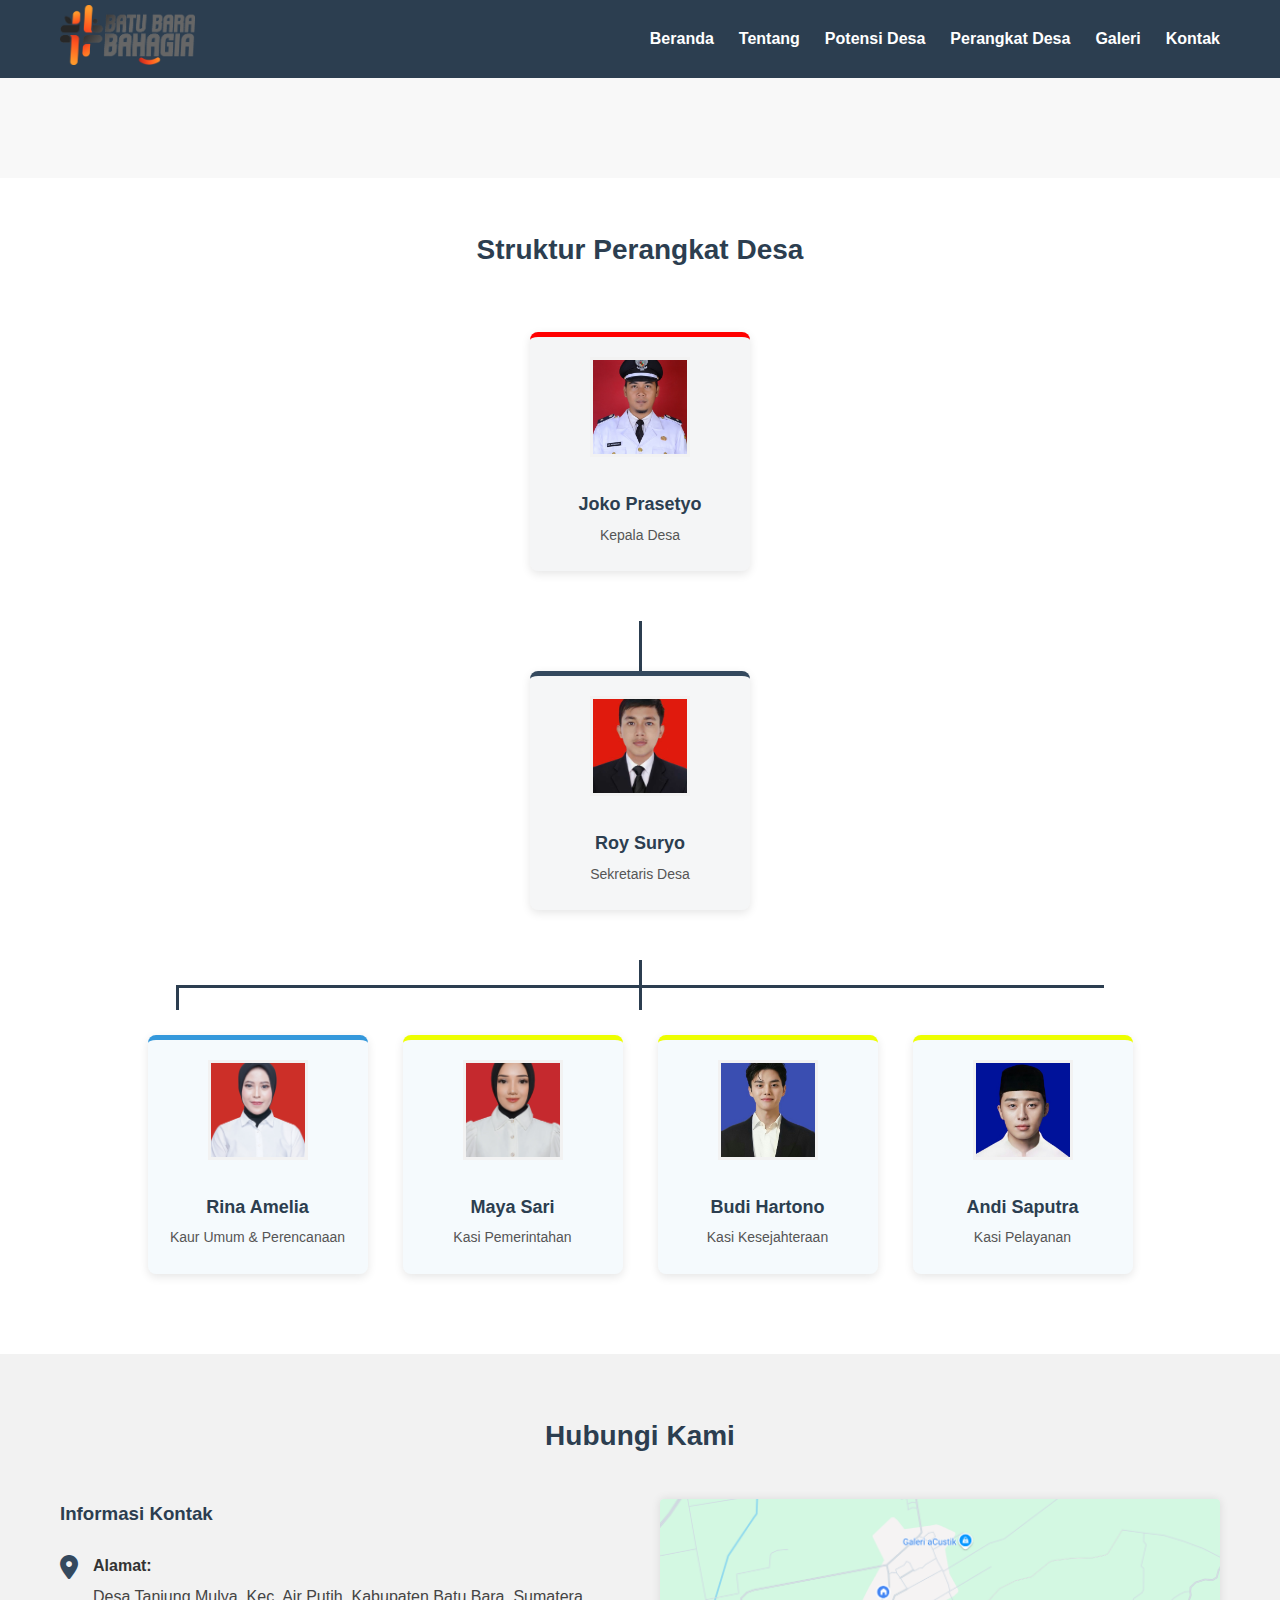
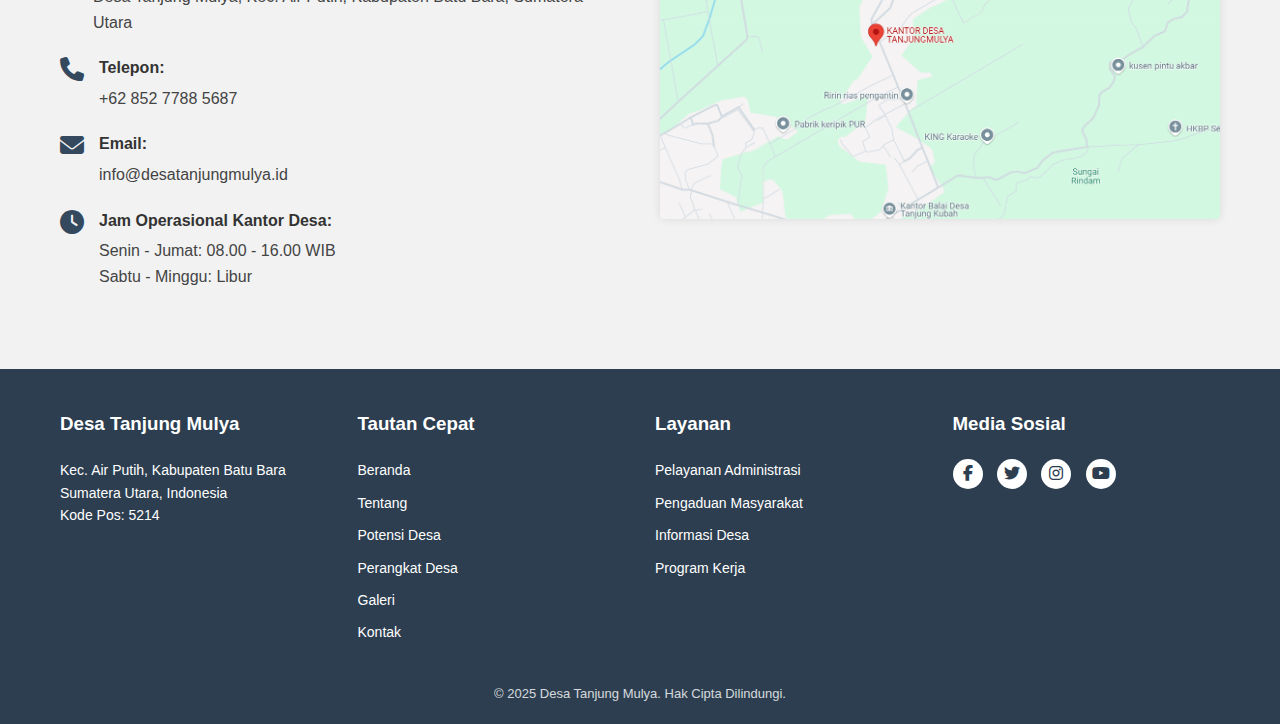
<file: info/infoperangkatdesa.html>
<!DOCTYPE html>
<html lang="id">
<head>
    <meta charset="UTF-8">
    <meta name="viewport" content="width=device-width, initial-scale=1.0">
    <title>Desa Tanjung Mulya - Kec. Air Putih, Kabupaten Batu Bara</title>
    <link rel="stylesheet" href="../assets/css/style.css">
    <link rel="stylesheet" href="../assets/css/infoperangkatdesa.css">
    <link rel="stylesheet"href="https://cdnjs.cloudflare.com/ajax/libs/font-awesome/6.4.0/css/all.min.css"/>
    <link rel="icon" type="image/x-icon" href="../assets/img/favicon.ico">
</head>
<body>
    <!-- Header Section -->
    <header>
        <div class="container header-content">
            <div class="logo">
                 <a href="https://batubarakab.go.id/" target="_blank">
                <img src="../assets/img/hastag_black.png" alt="Logo Desa Tanjung Mulya">
                <div class="logo-text">
                    </a>
                </div>
            </div>
            <div class="menu-toggle">
                <span></span>
                <span></span>
                <span></span>
            </div>
            <nav>
                <ul>
                    <li><a href="../index.html#beranda">Beranda</a></li>
                    <li><a href="../index.html#tentang">Tentang</a></li>
                    <li><a href="../index.html#potensi">Potensi Desa</a></li>
                    <li><a href="infoperangkatdesa.html">Perangkat Desa</a></li>
                    <li><a href="../index.html#galeri">Galeri</a></li>
                    <li><a href="#kontakinfoperangkat">Kontak</a></li>
                </ul>
            </nav>
        </div>
    </header>
<section class="section" id="perangkat" style="margin-top: 100px; padding-top: 50px;">
    <div class="container">
        <div class="section-title text-center mb-4">
            <h2>Struktur Perangkat Desa</h2>
        </div>

        <div class="org-chart">
            <!-- Level 1: Kepala Desa -->
            <div class="org-level">
                <div class="org-box kades">
                    <div class="org-content">
                        <img src="../assets/img/perangkatdesa/kades.png" alt="Kepala Desa">
                        <h5>Joko Prasetyo</h5>
                        <p>Kepala Desa</p>
                        <div class="org-tooltip">
                            <p><strong>Nama:</strong> Joko Prasetyo</p>
                            <p><strong>Umur:</strong> 45 tahun</p>
                            <p><strong>TTL:</strong> Sleman, 12 Januari 1980</p>
                        </div>
                    </div>
                </div>
            </div>

            <!-- Vertical connector -->
            <div class="vertical-connector"></div>

            <!-- Level 2: Sekretaris Desa -->
            <div class="org-level">
                <div class="org-box sekdes">
                    <div class="org-content">
                        <img src="../assets/img/perangkatdesa/sekdes.png" alt="Sekretaris Desa">
                        <h5>Roy Suryo</h5>
                        <p>Sekretaris Desa</p>
                        <div class="org-tooltip">
                            <p><strong>Nama:</strong> Roy Suryo</p>
                            <p><strong>Umur:</strong> 40 tahun</p>
                            <p><strong>TTL:</strong> Bantul, 20 Maret 1985</p>
                        </div>
                    </div>
                </div>
            </div>

            <!-- Vertical connector -->
            <div class="vertical-connector"></div>

            <!-- Level 3: Kaur & Kasi -->
            <div class="org-level">
                <div class="horizontal-container">
                    <div class="horizontal-connector" style="width: 80%;"></div>

                    <div class="level-3-boxes">
                        <div class="org-box kaur">
                            <div class="org-content">
                                <img src="../assets/img/perangkatdesa/kaurumum.png" alt="Kaur Umum">
                                <h6>Rina Amelia</h6>
                                <p>Kaur Umum & Perencanaan</p>
                                <div class="org-tooltip">
                                    <p><strong>Nama:</strong> Rina Amelia</p>
                                    <p><strong>Umur:</strong> 32 tahun</p>
                                    <p><strong>TTL:</strong> Kulon Progo, 5 Mei 1992</p>
                                </div>
                            </div>
                        </div>

                        <div class="org-box kasi">
                            <div class="org-content">
                                <img src="../assets/img/perangkatdesa/kasipemerintahan.png" alt="Kasi Pemerintahan">
                                <h6>Maya Sari</h6>
                                <p>Kasi Pemerintahan</p>
                                <div class="org-tooltip">
                                    <p><strong>Nama:</strong> Maya Sari</p>
                                    <p><strong>Umur:</strong> 35 tahun</p>
                                    <p><strong>TTL:</strong> Gunung Kidul, 17 Juni 1989</p>
                                </div>
                            </div>
                        </div>

                        <div class="org-box kasi">
                            <div class="org-content">
                                <img src="../assets/img/perangkatdesa/kasikesejahteraan.png" alt="Kasi Kesejahteraan">
                                <h6>Budi Hartono</h6>
                                <p>Kasi Kesejahteraan</p>
                                <div class="org-tooltip">
                                    <p><strong>Nama:</strong> Budi Hartono</p>
                                    <p><strong>Umur:</strong> 38 tahun</p>
                                    <p><strong>TTL:</strong> Sleman, 10 Juli 1986</p>
                                </div>
                            </div>
                        </div>

                        <div class="org-box kasi">
                            <div class="org-content">
                                <img src="../assets/img/perangkatdesa/kasipelayanan.png" alt="Kasi Pelayanan">
                                <h6>Andi Saputra</h6>
                                <p>Kasi Pelayanan</p>
                                <div class="org-tooltip">
                                    <p><strong>Nama:</strong> Andi Saputra</p>
                                    <p><strong>Umur:</strong> 30 tahun</p>
                                    <p><strong>TTL:</strong> Yogyakarta, 22 April 1995</p>
                                </div>
                            </div>
                        </div>
                    </div>
                </div>
            </div>
        </div>
    </div>
</section>

<!-- Contact Section -->
<section class="section contact" id="kontakinfoperangkat">
    <div class="container">
        <div class="section-title">
            <h2>Hubungi Kami</h2>
        </div>
        <div class="contact-content">
            <div class="contact-info">
                <h3>Informasi Kontak</h3>
                <div class="contact-detail">
                    <i class="fas fa-map-marker-alt"></i>
                    <div>
                        <h4>Alamat:</h4>
                        <p>Desa Tanjung Mulya, Kec. Air Putih, Kabupaten Batu Bara, Sumatera Utara</p></a></li>
                    </div>
                </div>
                <div class="contact-detail">
                    <i class="fas fa-phone"></i>
                    <div>
                        <h4>Telepon:</h4>
                        <p>+62 852 7788 5687</p>
                    </div>
                </div>
                <div class="contact-detail">
                    <i class="fas fa-envelope"></i>
                    <div>
                        <h4>Email:</h4>
                        <p>info@desatanjungmulya.id</p>
                    </div>
                </div>
                <div class="contact-detail">
                    <i class="fas fa-clock"></i>
                    <div>
                        <h4>Jam Operasional Kantor Desa:</h4>
                        <p>Senin - Jumat: 08.00 - 16.00 WIB<br>
                        Sabtu - Minggu: Libur</p>
                    </div>
                </div>
            </div>
            <div class="map">
                <a href="https://maps.app.goo.gl/2bhiwufstATVF6TD9" target="_blank" rel="noopener noreferrer">
                    <img src="../assets/img/map.png" alt="Peta Lokasi Desa Tanjung Mulya" style="cursor:pointer;">
                </a>
            </div>
        </div>
    </div>
</section>
    <!-- Footer -->
    <footer>
        <div class="container">
            <div class="footer-content">
                <div class="footer-column">
                    <h3>Desa Tanjung Mulya</h3>
                    <p>Kec. Air Putih, Kabupaten Batu Bara<br>Sumatera Utara, Indonesia</p>
                    <p>Kode Pos: 5214</p>
                </div>
                <div class="footer-column">
                    <h3>Tautan Cepat</h3>
                    <ul>
                        <li><a href="../index.html#beranda">Beranda</a></li>
                        <li><a href="../index.html#tentang">Tentang</a></li>
                        <li><a href="../index.html#potensi">Potensi Desa</a></li>
                        <li><a href="infoperangkatdesa.html">Perangkat Desa</a></li>
                        <li><a href="../index.html#galeri">Galeri</a></li>
                        <li><a href="#kontakinfoperangkat">Kontak</a></li>
                    </ul>
                </div>
                <div class="footer-column">
                    <h3>Layanan</h3>
                    <ul>
                        <li><a href="#">Pelayanan Administrasi</a></li>
                        <li><a href="#">Pengaduan Masyarakat</a></li>
                        <li><a href="#">Informasi Desa</a></li>
                        <li><a href="#">Program Kerja</a></li>
                    </ul>
                </div>
                <div class="footer-column">
                    <h3>Media Sosial</h3>
                    <div class="social-links">
                        <a href="https://www.facebook.com/profile.php?id=61555431299792&locale=id_ID" target="_blank" aria-label="Facebook"><i class="fab fa-facebook-f"></i></a>
                        <a href="#" aria-label="Twitter"><i class="fab fa-twitter"></i></a>
                        <a href="#" aria-label="Instagram"><i class="fab fa-instagram"></i></a>
                        <a href="#" aria-label="YouTube"><i class="fab fa-youtube"></i></a>
                    </div>
                </div>
            </div>
            <div class="footer-bottom">
                <p>&copy; 2025 Desa Tanjung Mulya. Hak Cipta Dilindungi.</p>
            </div>
        </div>
    </footer>
    <div id="loader-overlay">
    <div class="loader"></div>
</div>
    <script src="../assets/js/main.js"></script>
    <script src="../assets/js/infoperangkat.js"></script>
</body>
</html>
</file>
<file: assets/css/infoperangkatdesa.css>
.org-chart {
    display: flex;
    flex-direction: column;
    align-items: center;
    padding: 20px 0;
}

.org-level {
    display: flex;
    justify-content: center;
    width: 100%;
    margin-bottom: 50px;
    position: relative;
}

.org-level:last-child {
    margin-bottom: 0;
}

.org-box {
    position: relative;
    width: 220px;
    box-shadow: 0 3px 10px rgba(0,0,0,0.1);
    border-radius: 8px;
    background-color: white;
    transition: all 0.3s ease;
    z-index: 2;
}

.kades {
    border-top: 5px solid #ff0000;
    background-color: rgba(44, 62, 80, 0.05);
}

.sekdes {
    border-top: 5px solid #34495e;
    background-color: rgba(52, 73, 94, 0.05);
}

.kasi {
    border-top: 5px solid #edfe00;
    background-color: rgba(52, 152, 219, 0.05);
}

.kaur {
    border-top: 5px solid #3498db;
    background-color: rgba(52, 152, 219, 0.05);
}

.org-box:hover {
    transform: translateY(-5px);
    box-shadow: 0 8px 20px rgba(0,0,0,0.2);
}

.org-content {
    padding: 20px;
    text-align: center;
    position: relative;
}

.org-content img {
    width: 100px;
    height: 100px;
    object-fit: cover;
    border: 3px solid #f2f2f2;
    margin-bottom: 15px;
    /* Tidak ada border-radius agar tetap kotak */
}

.org-content h3, .org-content h5, .org-content h6 {
    margin: 10px 0 5px;
    font-size: 18px;
    color: #2c3e50;
}

.org-content p {
    color: #555;
    font-size: 14px;
    margin-bottom: 5px;
}

/* Tooltip Custom */
.org-tooltip {
    display: none;
    position: absolute;
    top: 100%;
    left: 50%;
    transform: translateX(-50%);
    margin-top: 10px;
    background-color: #fff;
    border: 1px solid #ccc;
    padding: 10px 15px;
    border-radius: 8px;
    box-shadow: 0 4px 10px rgba(0,0,0,0.15);
    z-index: 999;
    width: max-content;
    max-width: 220px;
    font-size: 13px;
    color: #2c3e50;
    white-space: normal;
}

.org-content:hover .org-tooltip {
    display: block;
}

/* Vertical connectors */
.vertical-connector {
    width: 3px;
    height: 50px;
    background-color: #2c3e50;
    margin: 0 auto;
    position: relative;
    z-index: 1;
}

/* Horizontal connectors for level 3 */
.horizontal-container {
    position: relative;
    width: 100%;
    display: flex;
    justify-content: center;
}

.horizontal-connector {
    position: absolute;
    top: -25px;
    height: 3px;
    background-color: #2c3e50;
    z-index: 1;
}

.horizontal-connector:before,
.horizontal-connector:after {
    content: "";
    position: absolute;
    width: 3px;
    height: 25px;
    background-color: #2c3e50;
    top: 0;
}

.level-3-boxes {
    display: flex;
    justify-content: space-around;
    width: 100%;
    max-width: 1000px;
    margin-top: 25px;
    gap: 20px;
    flex-wrap: wrap;
}

/* Responsif */
@media (max-width: 1024px) {
    .level-3-boxes {
        max-width: 800px;
    }
}

@media (max-width: 768px) {
    .org-box {
        width: 200px;
    }

    .level-3-boxes {
        flex-direction: column;
        align-items: center;
        gap: 50px;
    }

    .horizontal-connector {
        display: none;
    }

    .org-level {
        margin-bottom: 30px;
    }
}

@media (max-width: 480px) {
    .org-box {
        width: 180px;
    }

    .org-content img {
        width: 80px;
        height: 80px;
    }
}
</file>
<file: assets/css/style.css>
/* RESET DAN DASAR */
* {
    margin: 0;
    padding: 0;
    box-sizing: border-box;
    font-family: 'Segoe UI', Tahoma, Geneva, Verdana, sans-serif;
}

body {
    line-height: 1.6;
    color: #333;
    background-color: #f8f8f8;
    opacity: 0;
    transform: translateY(-20px);
    transition: opacity 0.8s ease, transform 0.8s ease;
}

body.page-loaded {
    opacity: 1;
    transform: translateY(0);
}

.container {
    max-width: 1200px;
    margin: 0 auto;
    padding: 0 20px;
}

/* HEADER */
header {
    position: sticky;
    top: 0;
    z-index: 10000;
    background-color: #2c3e50;
    color: #fff;
    padding: 5px 0;
}

.header-content {
    display: flex;
    justify-content: space-between;
    align-items: center;
    flex-wrap: wrap;
}

.logo {
    display: flex;
    align-items: center;
}

.logo img {
    max-height: 60px;
    margin-right: 15px;
}

.logo-text h1 {
    font-size: 24px;
    font-weight: 700;
}

.logo-text p {
    font-size: 14px;
    opacity: 0.8;
}

/* NAVIGATION */
nav ul {
    display: flex;
    list-style: none;
}

nav ul li {
    margin-left: 25px;
}

nav ul li a {
    color: #fff;
    text-decoration: none;
    font-weight: 600;
    font-size: 16px;
    transition: color 0.3s;
}

nav ul li a:hover {
    color: #bdc3c7;
}

/* HAMBURGER MENU */
.menu-toggle {
    display: none;
    flex-direction: column;
    cursor: pointer;
}

.menu-toggle span {
    width: 25px;
    height: 3px;
    background-color: #fff;
    margin: 4px 0;
    border-radius: 2px;
}

/* HERO SECTION */
.hero {
    background: linear-gradient(rgba(0, 0, 0, 0.6), rgba(0, 0, 0, 0.6)),
        url('/api/placeholder/1200/600') center/cover no-repeat;
    color: #fff;
    padding: 100px 20px;
    text-align: center;
}

.hero-content h2 {
    font-size: 36px;
    margin-bottom: 15px;
    font-weight: 700;
    text-shadow: 2px 2px 6px rgba(0, 0, 0, 0.6);
}

.hero-content p {
    font-size: 18px;
    margin: 0 auto 25px;
    max-width: 600px;
    text-shadow: 1px 1px 4px rgba(0, 0, 0, 0.5);
}

.btn {
    background-color: #34495e;
    color: #fff;
    padding: 12px 30px;
    border-radius: 4px;
    font-weight: 600;
    text-decoration: none;
    transition: background-color 0.3s ease;
    display: inline-block;
}

.btn:hover {
    background-color: #2c3e50;
}

/* SECTION UMUM */
.section {
    padding: 60px 0;
    background-color: #fff;
}

.section-title h2 {
    text-align: center;
    font-size: 28px;
    margin-bottom: 40px;
    color: #2c3e50;
    font-weight: 700;
}

/* ABOUT */
.about-content {
    display: flex;
    gap: 40px;
    align-items: center;
    flex-wrap: wrap;
}

.about-text {
    flex: 1 1 400px;
    font-size: 16px;
    color: #444;
    line-height: 1.5;
}

.about-text h3 {
    margin-bottom: 15px;
    color: #2c3e50;
}

.about-text p {
    margin-bottom: 15px;
}

.about-image {
    flex: 1 1 400px;
}

.about-image img {
    width: 100%;
    object-fit: cover;
    border-radius: 4px;
    box-shadow: 0 0 10px rgba(0, 0, 0, 0.1);
}

/* FEATURES */
.features {
    background-color: #f2f2f2;
}

.features-grid {
    display: grid;
    grid-template-columns: repeat(auto-fit, minmax(220px, 1fr));
    gap: 30px;
}

.feature-item {
    background-color: #fff;
    padding: 20px;
    border-radius: 4px;
    text-align: center;
    box-shadow: 0 0 10px rgba(0, 0, 0, 0.05);
    transition: transform 0.3s;
}

.feature-item:hover {
    transform: translateY(-5px);
}

.feature-icon i {
    font-size: 40px;
    margin-bottom: 15px;
    color: #34495e;
}

.feature-item h3 {
    margin-bottom: 10px;
    color: #2c3e50;
}

.feature-item p {
    font-size: 14px;
    color: #333;
}

/* GALLERY */
.gallery-grid {
    display: grid;
    grid-template-columns: repeat(auto-fit, minmax(250px, 1fr));
    gap: 20px;
}

.gallery-item {
    position: relative;
    overflow: hidden;
    height: 180px;
    border-radius: 4px;
    box-shadow: 0 0 8px rgba(0, 0, 0, 0.1);
}

.gallery-item img {
    width: 100%;
    height: 100%;
    object-fit: cover;
    transition: transform 0.5s;
}

.gallery-item:hover img {
    transform: scale(1.1);
}
/* visi&misi*/

/* Konten Visi & Misi */
.visimisi-content {
    max-width: 800px;
    margin: 0 auto;
    background-color: #fff; /* Tetap putih agar isi jelas */
    padding: 30px 40px;
    box-shadow: 0 2px 10px rgb(0 0 0 / 0.1);
    border-radius: 8px;
}

.visimisi-content h3 {
    color: #2c3e50;
    font-weight: 700;
    margin-bottom: 15px;
    border-bottom: 3px solid #3498db; /* garis bawah warna biru */
    padding-bottom: 8px;
}

.visimisi-content p {
    font-size: 18px;
    line-height: 1.6;
    color: #555;
    margin-bottom: 40px;
    font-style: italic;
}

.visimisi-content ul {
    list-style-type: disc;
    padding-left: 20px;
    color: #444;
}

.visimisi-content ul li {
    font-size: 16px;
    line-height: 1.5;
    margin-bottom: 12px;
}

/* CONTACT */
.contact {
    background-color: #f2f2f2;
}

.contact-content {
    display: flex;
    gap: 40px;
    flex-wrap: wrap;
}

.contact-info {
    flex: 1 1 350px;
}

.contact-info h3 {
    margin-bottom: 25px;
    color: #2c3e50;
    font-weight: 700;
}

.contact-detail {
    display: flex;
    gap: 15px;
    margin-bottom: 20px;
}

.contact-detail i {
    font-size: 24px;
    color: #34495e;
    margin-top: 2px;
}

.contact-detail h4 {
    font-weight: 600;
    margin-bottom: 5px;
}

.contact-detail p {
    color: #444;
}

.map {
    flex: 1 1 350px;
}

.map img {
    width: 100%;
    border-radius: 4px;
    box-shadow: 0 0 10px rgba(0, 0, 0, 0.1);
    cursor: pointer;
}

/* FOOTER */
footer {
    background-color: #2c3e50;
    color: #fff;
    padding: 40px 20px 20px;
}

.footer-content {
    display: flex;
    justify-content: space-between;
    flex-wrap: wrap;
    gap: 30px;
    max-width: 1200px;
    margin: 0 auto;
}

.footer-column {
    flex: 1 1 200px;
}

.footer-column h3 {
    margin-bottom: 20px;
    font-weight: 700;
}

.footer-column p,
.footer-column ul {
    font-size: 14px;
    color: #fff;
    list-style: none;
}

.footer-column ul li {
    margin-bottom: 10px;
}

.footer-column ul li a {
    color: #fff;
    text-decoration: none;
    transition: color 0.3s;
}

.footer-column ul li a:hover {
    color: #bdc3c7;
}

/* SOCIAL */
.social-links a {
    display: inline-block;
    width: 30px;
    height: 30px;
    line-height: 30px;
    text-align: center;
    background: #fff;
    color: #2c3e50;
    border-radius: 50%;
    margin-right: 10px;
    font-weight: 700;
    text-decoration: none;
    transition: background-color 0.3s;
}

.social-links a:hover {
    background-color: #bdc3c7;
}

/* FOOTER BOTTOM */
.footer-bottom {
    text-align: center;
    margin-top: 30px;
    font-size: 13px;
    opacity: 0.8;
}

/* LOADER */
#loader-overlay {
    position: fixed;
    top: 0;
    left: 0;
    width: 100%;
    height: 100%;
    background: rgba(255, 255, 255, 0.9);
    display: none;
    align-items: center;
    justify-content: center;
    z-index: 9999;
}

.loader {
    width: 70px;
    height: 70px;
    border: 8px solid #f3f3f3;
    border-top: 8px solid #4CAF50;
    border-radius: 50%;
    animation: spin 1s linear infinite;
}

@keyframes spin {
    to {
        transform: rotate(360deg);
    }
}

/* RESPONSIVE */
@media (max-width: 900px) {
    .about-content,
    .contact-content {
        flex-direction: column;
    }
}

@media (max-width: 768px) {
    .menu-toggle {
        display: flex;
    }

    nav ul {
        display: none;
        flex-direction: column;
        width: 100%;
        background-color: #2c3e50;
        padding: 15px 0;
        border-radius: 4px;
        position: absolute;
        top: 80px;
        left: 0;
        z-index: 1000;
    }

    nav ul.active {
        display: flex;
    }

    nav ul li {
        margin: 10px 0;
        text-align: center;
        margin-left: 0;
    }

    .hero-content h2 {
        font-size: 28px;
    }

    .hero-content p {
        font-size: 16px;
    }
    .visimisi-content {
        padding: 20px 25px;
    }

    .section-title h2 {
        font-size: 26px;
    }

    .visimisi-content h3 {
        font-size: 20px;
    }
    
    .visimisi-content p,
    .visimisi-content ul li {
        font-size: 15px;
    }

}
.hero {
    position: relative;
    overflow: hidden;
    height: 100vh;
    display: flex;
    align-items: center;
    justify-content: center;
    color: #fff;
}

.hero-video {
    position: absolute;
    top: 0;
    left: 0;
    width: 100%;
    height: 100%;
    object-fit: cover;
    z-index: -1;
}

.hero-content {
    position: relative;
    z-index: 1;
    text-align: center;
    background-color: rgba(0, 0, 0, 0.5); /* transparansi agar teks tetap terbaca */
    padding: 20px;
    border-radius: 10px;
}
.hero {
    position: relative;
    overflow: hidden;
    height: 100vh;
    display: flex;
    align-items: center;
    justify-content: center;
    color: #fff;
    text-align: center;
}

.hero-video {
    position: absolute;
    top: 0;
    left: 0;
    width: 100%;
    height: 100%;
    object-fit: cover;
    z-index: -1;
}

.hero-content {
    position: relative;
    z-index: 1;
    padding: 20px;
    max-width: 90%;
    background-color: rgba(0, 0, 0, 0.5);
    border-radius: 10px;
}
.hero-content2 {
    text-align: center;
}


/* Tambahan untuk mobile */
@media (max-width: 768px) {
    .hero {
        height: 100vh;
        padding: 20px;
    }

    .hero-content h2 {
        font-size: 1.8rem;
    }

    .hero-content p {
        font-size: 1rem;
    }

    .btn {
        font-size: 1rem;
        padding: 10px 20px;
    }
}
.accordion-btn {
    background-color: #007BFF;
    color: white;
    cursor: pointer;
    padding: 15px 20px;
    width: 100%;
    border: none;
    outline: none;
    text-align: left;
    font-size: 18px;
    display: flex;
    justify-content: space-between;
    align-items: center;
    border-radius: 5px;
    margin-top: 10px;
    transition: background-color 0.3s ease;
}

.accordion-btn:hover {
    background-color: #0056b3;
}

.accordion-btn.active {
    background-color: #0056b3;
}

.accordion-content {
    max-height: 0;
    overflow: hidden;
    transition: max-height 0.3s ease;
    background-color: #f1f1f1;
    padding: 0 20px;
    border-radius: 0 0 5px 5px;
}

.accordion-content p,
.accordion-content ul {
    margin: 15px 0;
}

.accordion-content ul li {
    margin-bottom: 10px;
}

.accordion-btn i {
    transition: transform 0.3s ease;
}

.accordion-btn.active i {
    transform: rotate(180deg);
}
.visi-misi-section {
  max-width: 700px;
  margin: 40px auto;
  padding: 20px;
  background: #fff;
  border-radius: 12px;
  box-shadow: 0 6px 15px rgba(0,0,0,0.1);
  font-family: 'Segoe UI', Tahoma, Geneva, Verdana, sans-serif;
  color: #333;
}

.toggle-btn {
  cursor: pointer;
  background: none;
  border: none;
  font-size: 1.8rem;
  font-weight: 600;
  color: #2c3e50;
  display: flex;
  align-items: center;
  gap: 10px;
  transition: color 0.3s ease;
}

.toggle-btn:hover {
  color: #2980b9;
}

.content {
  margin-top: 20px;
  overflow: hidden;
  max-height: 0;
  opacity: 0;
  transition: max-height 0.5s ease, opacity 0.5s ease;
}

.content.show {
  max-height: 1000px; /* tinggi maksimum kira-kira */
  opacity: 1;
}

.visi, .misi {
  margin-bottom: 20px;
}

.visi h3, .misi h3 {
  color: #2980b9;
  margin-bottom: 10px;
}

.misi ul {
  padding-left: 20px;
  list-style-type: disc;
  color: #555;
}

.misi li {
  margin-bottom: 8px;
}
</file>
